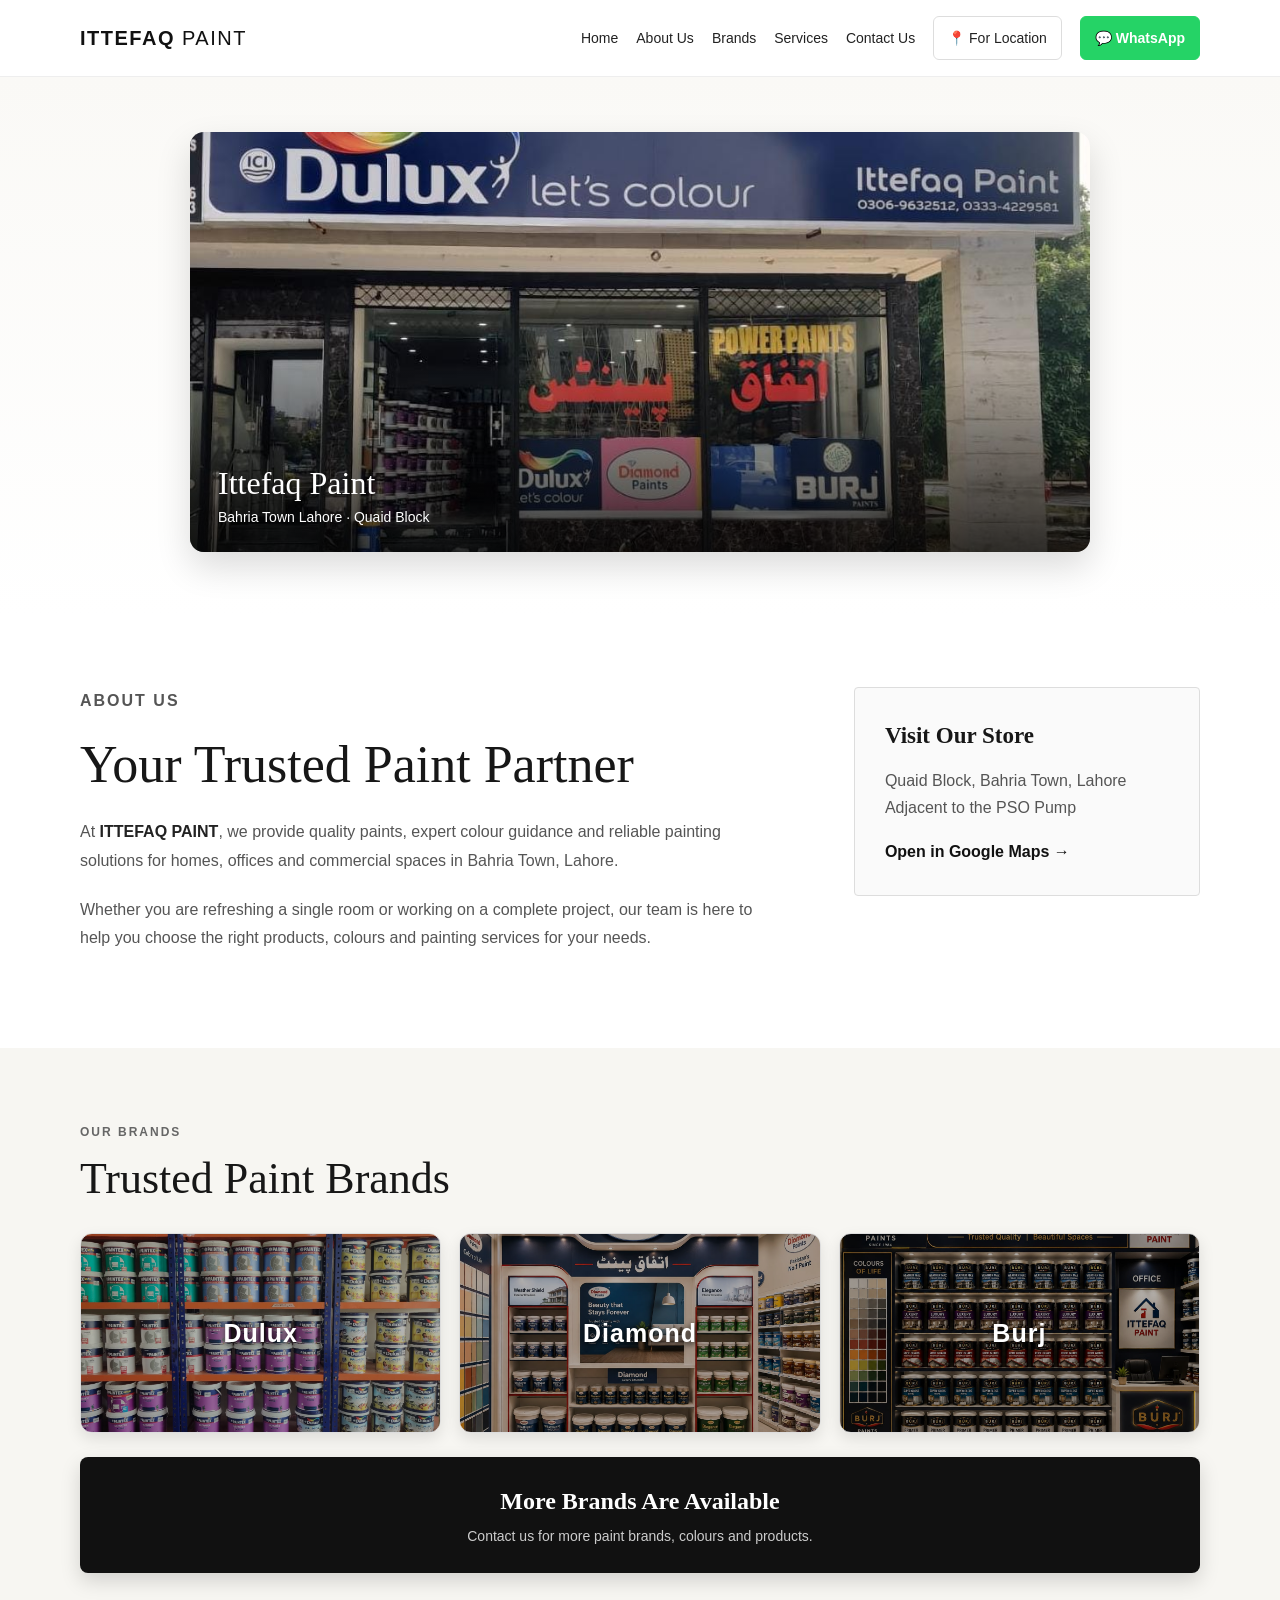
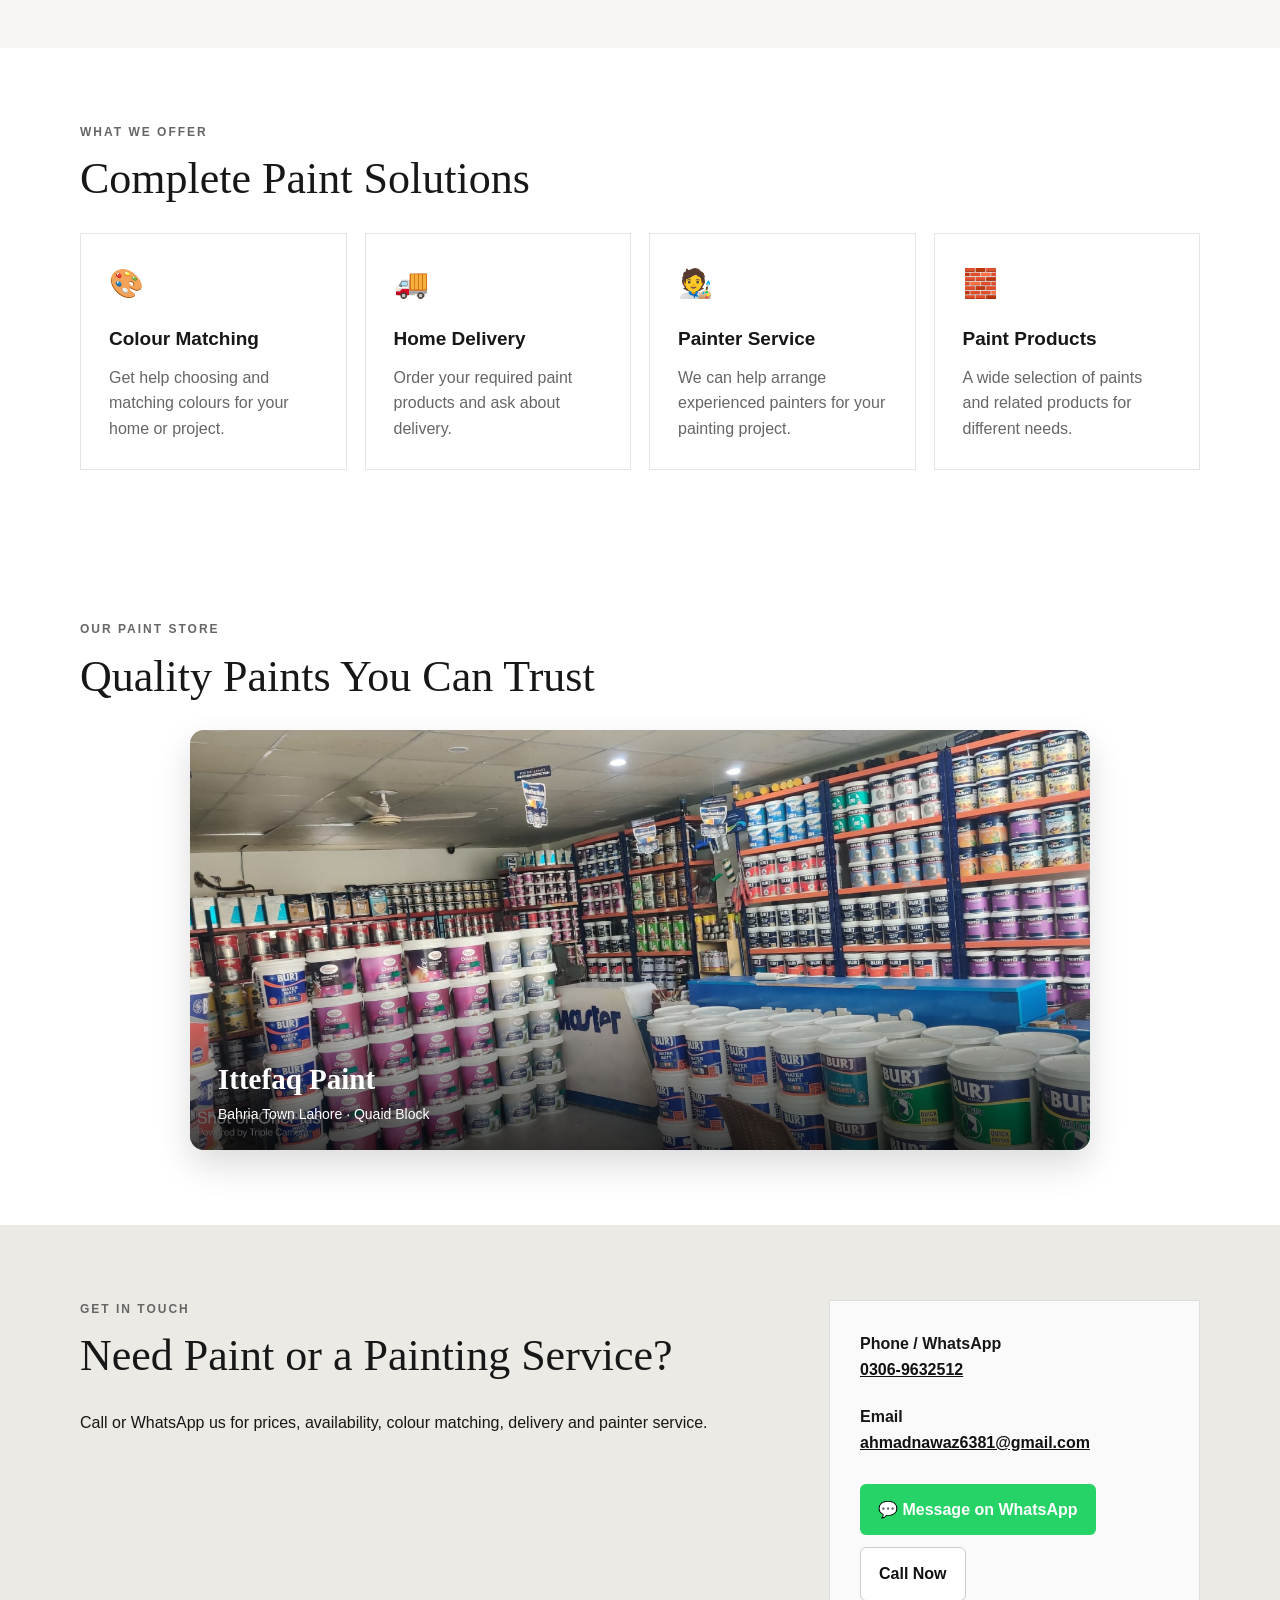
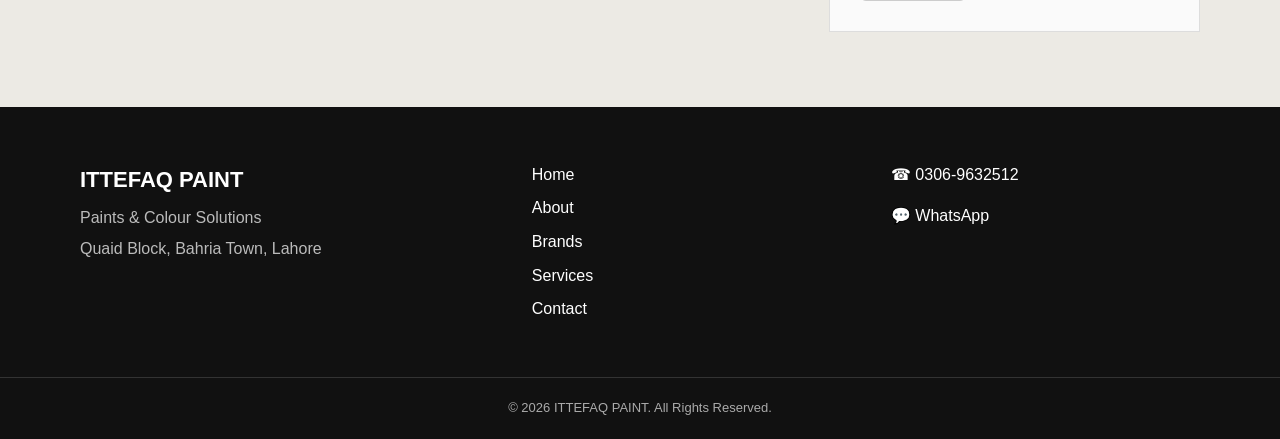
<file: index.html>
<!DOCTYPE html>
<html lang="en">

<head>
  <meta charset="UTF-8">
  <meta name="viewport" content="width=device-width, initial-scale=1.0">

  <meta name="description"
    content="ITTEFAQ PAINT - Quality paints, colour matching, home delivery and painting services in Quaid Block, Bahria Town Lahore.">

  <title>ITTEFAQ PAINT | Paints & Colour Solutions</title>

  <link rel="stylesheet" href="style.css">
</head>

<body>

  <!-- ================= HEADER ================= -->

  <header class="site-header">

    <div class="container nav-wrap">

      <a class="logo" href="#home">
        ITTEFAQ <span>PAINT</span>
      </a>

      <button
        class="menu-btn"
        type="button"
        aria-label="Open menu"
        aria-expanded="false">
        ☰
      </button>

      <nav class="nav" aria-label="Main navigation">

        <a href="#home">Home</a>
        <a href="#about">About Us</a>
        <a href="#brands">Brands</a>
        <a href="#services">Services</a>
        <a href="#contact">Contact Us</a>

        <a
          class="location-btn"
          target="_blank"
          rel="noopener"
          href="https://www.google.com/maps/search/?api=1&query=Ittefaq+Paint+Quaid+Block+Bahria+Town+Lahore">
          📍 For Location
        </a>

        <a
          class="whatsapp-btn"
          target="_blank"
          rel="noopener"
          href="https://wa.me/923069632512?text=Assalam-o-Alaikum%2C%20I%20want%20to%20ask%20about%20paint%20products%20and%20services.">
          💬 WhatsApp
        </a>

      </nav>

    </div>

  </header>


  <main>

    <!-- ================= HERO / FRONT SHOP PICTURE ================= -->

    <section id="home" class="hero">

      <div class="container">

        <div class="hero-shop-image">

          <img
            src="front.jpg.jpeg"
            alt="Ittefaq Paint Bahria Town Lahore">

          <div class="hero-shop-label">

            <h2>Ittefaq Paint</h2>

            <p>
              Bahria Town Lahore · Quaid Block
            </p>

          </div>

        </div>

      </div>

    </section>


    <!-- ================= ABOUT ================= -->

    <section id="about" class="section about-section">

      <div class="container about-grid">

        <div class="about-content">

          <p class="eyebrow">ABOUT US</p>

          <h2>Your Trusted Paint Partner</h2>

          <p>
            At <strong>ITTEFAQ PAINT</strong>, we provide quality paints,
            expert colour guidance and reliable painting solutions for
            homes, offices and commercial spaces in Bahria Town, Lahore.
          </p>

          <p>
            Whether you are refreshing a single room or working on a
            complete project, our team is here to help you choose the
            right products, colours and painting services for your needs.
          </p>

        </div>


        <div class="info-box">

          <strong>Visit Our Store</strong>

          <p>
            Quaid Block, Bahria Town, Lahore
            <br>
            Adjacent to the PSO Pump
          </p>

          <a
            target="_blank"
            rel="noopener"
            href="https://www.google.com/maps/search/?api=1&query=Ittefaq+Paint+Quaid+Block+Bahria+Town+Lahore">
            Open in Google Maps →
          </a>

        </div>

      </div>

    </section>


    <!-- ================= THREE BRAND PICTURES ================= -->

    <section id="brands" class="section light">

      <div class="container">

        <p class="eyebrow">OUR BRANDS</p>

        <h2>Trusted Paint Brands</h2>

        <div class="brands">

          <!-- DULUX -->

          <div class="brand-card dulux">

            <div class="overlay"></div>

            <span class="brand-name">
              Dulux
            </span>

          </div>


          <!-- DIAMOND -->

          <div class="brand-card diamond">

            <div class="overlay"></div>

            <span class="brand-name">
              Diamond
            </span>

          </div>


          <!-- BURJ -->

          <div class="brand-card burj">

            <div class="overlay"></div>

            <span class="brand-name">
              Burj
            </span>

          </div>

        </div>


        <!-- MORE BRANDS BOX -->

        <div class="more-brands-box">

          <strong>More Brands Are Available</strong>

          <span>
            Contact us for more paint brands, colours and products.
          </span>

        </div>

      </div>

    </section>


    <!-- ================= SERVICES ================= -->

    <section id="services" class="section">

      <div class="container">

        <p class="eyebrow">WHAT WE OFFER</p>

        <h2>Complete Paint Solutions</h2>

        <div class="cards">

          <article class="card">

            <div class="icon">🎨</div>

            <h3>Colour Matching</h3>

            <p>
              Get help choosing and matching colours
              for your home or project.
            </p>

          </article>


          <article class="card">

            <div class="icon">🚚</div>

            <h3>Home Delivery</h3>

            <p>
              Order your required paint products
              and ask about delivery.
            </p>

          </article>


          <article class="card">

            <div class="icon">🧑‍🎨</div>

            <h3>Painter Service</h3>

            <p>
              We can help arrange experienced painters
              for your painting project.
            </p>

          </article>


          <article class="card">

            <div class="icon">🧱</div>

            <h3>Paint Products</h3>

            <p>
              A wide selection of paints and related
              products for different needs.
            </p>

          </article>

        </div>

      </div>

    </section>


    <!-- ================= SECOND SHOP IMAGE ================= -->

    <section class="section shop-photo-section">

      <div class="container">

        <p class="eyebrow">OUR PAINT STORE</p>

        <h2>Quality Paints You Can Trust</h2>

        <div class="shop-photo">

          <img
            src="back.jpg.jpeg"
            alt="Ittefaq Paint Store Bahria Town Lahore">

          <div class="shop-photo-label">

            <strong>Ittefaq Paint</strong>

            <span>
              Bahria Town Lahore · Quaid Block
            </span>

          </div>

        </div>

      </div>

    </section>


    <!-- ================= CONTACT ================= -->

    <section id="contact" class="section contact">

      <div class="container contact-grid">

        <div>

          <p class="eyebrow">GET IN TOUCH</p>

          <h2>Need Paint or a Painting Service?</h2>

          <p>
            Call or WhatsApp us for prices, availability,
            colour matching, delivery and painter service.
          </p>

        </div>


        <div class="contact-card">

          <p>
            <strong>Phone / WhatsApp</strong>
            <br>

            <a href="tel:+923069632512">
              0306-9632512
            </a>
          </p>


          <p>
            <strong>Email</strong>
            <br>

            <a href="mailto:ahmadnawaz6381@gmail.com">
              ahmadnawaz6381@gmail.com
            </a>
          </p>


          <div class="hero-actions">

            <a
              class="whatsapp-large"
              target="_blank"
              rel="noopener"
              href="https://wa.me/923069632512?text=Assalam-o-Alaikum%2C%20I%20want%20to%20ask%20about%20paint%20products%20and%20services.">
              💬 Message on WhatsApp
            </a>

            <a
              class="secondary-btn"
              href="tel:+923069632512">
              Call Now
            </a>

          </div>

        </div>

      </div>

    </section>

  </main>


  <!-- ================= FOOTER ================= -->

  <footer class="main-footer">

    <div class="container footer-content">

      <div class="footer-brand">

        <h3>ITTEFAQ PAINT</h3>

        <p>Paints & Colour Solutions</p>

        <p>
          Quaid Block, Bahria Town, Lahore
        </p>

      </div>


      <div class="footer-links">

        <a href="#home">Home</a>
        <a href="#about">About</a>
        <a href="#brands">Brands</a>
        <a href="#services">Services</a>
        <a href="#contact">Contact</a>

      </div>


      <div class="footer-contact">

        <p>
          ☎ 0306-9632512
        </p>

        <a
          target="_blank"
          rel="noopener"
          href="https://wa.me/923069632512?text=Assalam-o-Alaikum%2C%20I%20want%20to%20ask%20about%20paint%20products%20and%20services.">
          💬 WhatsApp
        </a>

      </div>

    </div>


    <div class="footer-bottom">
      © 2026 ITTEFAQ PAINT. All Rights Reserved.
    </div>

  </footer>


  <script src="script.js"></script>

</body>

</html>
</file>
<file: style.css>
/* =====================================================
   GLOBAL
   ===================================================== */

* {
  box-sizing: border-box;
}

html {
  scroll-behavior: smooth;
}

body {
  margin: 0;
  font-family: Arial, Helvetica, sans-serif;
  color: #171717;
  background: #ffffff;
  line-height: 1.6;
}

img {
  max-width: 100%;
}

.container {
  width: min(1120px, 92%);
  margin: 0 auto;
}


/* =====================================================
   HEADER
   ===================================================== */

.site-header {
  position: sticky;
  top: 0;
  z-index: 1000;
  background: rgba(255, 255, 255, 0.98);
  border-bottom: 1px solid #eeeeee;
}

.nav-wrap {
  min-height: 76px;
  display: flex;
  align-items: center;
  justify-content: space-between;
  gap: 20px;
  position: relative;
}

.logo {
  font-weight: 800;
  letter-spacing: 1.5px;
  text-decoration: none;
  color: #111111;
  font-size: 20px;
}

.logo span {
  font-weight: 400;
}

.nav {
  display: flex;
  align-items: center;
  gap: 18px;
}

.nav a {
  color: #222222;
  text-decoration: none;
  font-size: 14px;
}

.nav a:hover {
  opacity: 0.7;
}

.location-btn,
.whatsapp-btn {
  padding: 10px 14px !important;
  border-radius: 6px;
}

.location-btn {
  border: 1px solid #dddddd;
}

.whatsapp-btn {
  background: #25d366;
  color: #ffffff !important;
  border: 1px solid #25d366;
  font-weight: 700;
}


/* =====================================================
   MOBILE MENU
   ===================================================== */

.menu-btn {
  display: none;
  border: 0;
  background: transparent;
  font-size: 30px;
  cursor: pointer;
  padding: 8px;
  color: #111111;
  line-height: 1;
}


/* =====================================================
   HERO
   ===================================================== */

.hero {
  padding: 55px 0 65px;
  background: linear-gradient(
    180deg,
    #faf9f6,
    #ffffff
  );
}

.hero-shop-image {
  position: relative;
  width: 100%;
  max-width: 900px;
  height: 420px;
  margin: 0 auto;
  overflow: hidden;
  border-radius: 14px;
  background: #eeeeee;

  box-shadow:
    0 15px 35px rgba(0, 0, 0, 0.14);
}

.hero-shop-image img {
  width: 100%;
  height: 100%;
  display: block;
  object-fit: cover;
  object-position: center;
}

.hero-shop-image::after {
  content: "";
  position: absolute;
  left: 0;
  right: 0;
  bottom: 0;
  height: 45%;

  background: linear-gradient(
    to top,
    rgba(0, 0, 0, 0.72),
    transparent
  );

  pointer-events: none;
}

.hero-shop-label {
  position: absolute;
  left: 28px;
  right: 28px;
  bottom: 24px;
  z-index: 2;
  color: #ffffff;
}

.hero-shop-label h2 {
  margin: 0 0 5px;
  font-family: Georgia, "Times New Roman", serif;
  font-size: 32px;
  line-height: 1.15;
  font-weight: 500;
}

.hero-shop-label p {
  margin: 0;
  font-size: 14px;
  line-height: 1.5;
}


/* =====================================================
   GENERAL SECTIONS
   ===================================================== */

.section {
  padding: 75px 0;
}

.eyebrow {
  text-transform: uppercase;
  letter-spacing: 2px;
  font-size: 12px;
  font-weight: 700;
  color: #666666;
  margin: 0 0 12px;
}

.section h2 {
  font-family: Georgia, "Times New Roman", serif;
  font-size: 44px;
  line-height: 1.15;
  font-weight: 500;
  margin: 0 0 28px;
  color: #171717;
}


/* =====================================================
   ABOUT US
   ===================================================== */

.about-section {
  padding-top: 70px;
  padding-bottom: 75px;
}

.about-grid {
  display: grid;
  grid-template-columns: 1.35fr 0.65fr;
  gap: 55px;
  align-items: start;
}

.about-content {
  max-width: 720px;
}

.about-content h2 {
  font-family: Georgia, "Times New Roman", serif;
  font-size: clamp(36px, 5vw, 52px);
  line-height: 1.1;
  font-weight: 500;
  margin: 0 0 25px;
  color: #171717;
}

.about-content p {
  margin: 0 0 20px;
  color: #555555;
  font-size: 16px;
  line-height: 1.8;
  max-width: 700px;
}

.about-content strong {
  color: #222222;
}


/* =====================================================
   VISIT STORE BOX
   ===================================================== */

.info-box {
  border: 1px solid #dddddd;
  padding: 30px;
  background: #fafafa;
  border-radius: 4px;
}

.info-box strong {
  display: block;
  font-family: Georgia, "Times New Roman", serif;
  font-size: 23px;
  margin-bottom: 12px;
}

.info-box p {
  margin: 0 0 18px;
  color: #555555;
  line-height: 1.7;
}

.info-box a {
  color: #111111;
  font-weight: 700;
  text-decoration: none;
}

.info-box a:hover {
  text-decoration: underline;
}


/* =====================================================
   BRANDS
   ===================================================== */

.light {
  background: #f7f6f2;
}

.brands {
  display: grid;

  /* THREE PICTURES IN ONE ROW */
  grid-template-columns: repeat(3, 1fr);

  gap: 18px;
}

.brand-card {
  position: relative;
  height: 200px;
  border-radius: 12px;
  overflow: hidden;
  border: 1px solid #dddddd;

  display: flex;
  align-items: center;
  justify-content: center;

  background-size: cover;
  background-position: center;

  box-shadow:
    0 6px 15px rgba(0, 0, 0, 0.10);

  transition:
    transform 0.3s ease,
    box-shadow 0.3s ease;
}

.brand-card:hover {
  transform: translateY(-5px);

  box-shadow:
    0 12px 25px rgba(0, 0, 0, 0.16);
}


/* REAL BRAND PICTURES */

.brand-card.dulux {
  background-image: url("dulux.jpg.jpeg");
}

.brand-card.diamond {
  background-image: url("diamond.jpg.jpeg");
}

.brand-card.burj {
  background-image: url("burj.jpg.jpeg");
}


/* Brand overlay */

.brand-card .overlay {
  position: absolute;
  inset: 0;

  background: rgba(0, 0, 0, 0.30);

  z-index: 1;

  transition:
    background 0.3s ease;
}

.brand-card:hover .overlay {
  background: rgba(0, 0, 0, 0.42);
}


/* Brand name */

.brand-name {
  position: relative;
  z-index: 2;

  color: #ffffff;

  font-size: 25px;
  font-weight: 800;

  letter-spacing: 1px;

  text-shadow:
    0 2px 6px rgba(0, 0, 0, 0.9);
}


/* =====================================================
   MORE BRANDS BLACK BOX
   ===================================================== */

.more-brands-box {
  margin-top: 24px;

  padding: 25px 28px;

  background: #111111;

  color: #ffffff;

  border-radius: 8px;

  text-align: center;

  box-shadow:
    0 8px 20px rgba(0, 0, 0, 0.15);
}

.more-brands-box strong {
  display: block;

  font-family: Georgia, "Times New Roman", serif;

  font-size: 24px;

  margin-bottom: 5px;
}

.more-brands-box span {
  display: block;

  color: #cccccc;

  font-size: 14px;
}


/* =====================================================
   SERVICE CARDS
   ===================================================== */

.cards {
  display: grid;
  grid-template-columns: repeat(4, 1fr);
  gap: 18px;
}

.card {
  border: 1px solid #e5e5e5;
  padding: 28px;
  min-height: 220px;
  background: #ffffff;

  transition:
    transform 0.25s ease,
    box-shadow 0.25s ease;
}

.card:hover {
  transform: translateY(-5px);

  box-shadow:
    0 10px 25px rgba(0, 0, 0, 0.08);
}

.icon {
  font-size: 28px;
  margin-bottom: 18px;
}

.card h3 {
  margin: 0 0 10px;
  font-size: 19px;
}

.card p {
  color: #666666;
  margin: 0;
  line-height: 1.6;
}


/* =====================================================
   SECOND SHOP PHOTO
   ===================================================== */

.shop-photo-section {
  background: #ffffff;
}

.shop-photo {
  position: relative;
  width: 100%;
  max-width: 900px;
  height: 420px;
  margin: 0 auto;
  overflow: hidden;
  border-radius: 14px;
  background: #eeeeee;

  box-shadow:
    0 15px 35px rgba(0, 0, 0, 0.14);
}

.shop-photo img {
  width: 100%;
  height: 100%;
  display: block;
  object-fit: cover;
  object-position: center;
}

.shop-photo::after {
  content: "";
  position: absolute;
  left: 0;
  right: 0;
  bottom: 0;
  height: 42%;

  background: linear-gradient(
    to top,
    rgba(0, 0, 0, 0.72),
    transparent
  );

  pointer-events: none;
}

.shop-photo-label {
  position: absolute;
  left: 28px;
  right: 28px;
  bottom: 24px;
  z-index: 2;
  color: #ffffff;
}

.shop-photo-label strong {
  display: block;
  font-family: Georgia, "Times New Roman", serif;
  font-size: 29px;
  line-height: 1.2;
  margin-bottom: 4px;
}

.shop-photo-label span {
  font-size: 14px;
}


/* =====================================================
   CONTACT
   ===================================================== */

.contact {
  background: #eceae4;
}

.contact-grid {
  display: grid;
  grid-template-columns: 1.3fr 0.7fr;
  gap: 60px;
  align-items: start;
}

.contact-card {
  border: 1px solid #dddddd;
  padding: 30px;
  background: #fafafa;
}

.contact-card p {
  margin-top: 0;
  margin-bottom: 22px;
}

.contact-card a {
  color: #111111;
  font-weight: 700;
}

.hero-actions {
  display: flex;
  gap: 12px;
  flex-wrap: wrap;
  margin-top: 28px;
}

.primary-btn,
.secondary-btn,
.whatsapp-large {
  display: inline-block;
  padding: 13px 18px;
  border-radius: 6px;
  text-decoration: none;
  font-weight: 700;
}

.primary-btn {
  background: #151515;
  color: #ffffff;
}

.secondary-btn {
  border: 1px solid #cccccc;
  color: #222222;
  background: #ffffff;
}

.whatsapp-large {
  background: #25d366;
  color: #ffffff !important;
}


/* =====================================================
   FOOTER
   ===================================================== */

.main-footer {
  background: #111111;
  color: #ffffff;
}

.footer-content {
  padding: 55px 0;

  display: grid;
  grid-template-columns: 1.3fr 1fr 1fr;
  gap: 50px;
}

.footer-brand h3 {
  margin: 0 0 8px;
  font-size: 22px;
}

.footer-brand p {
  margin: 5px 0;
  color: #bbbbbb;
}

.footer-links {
  display: flex;
  flex-direction: column;
  gap: 8px;
}

.footer-links a,
.footer-contact a {
  color: #ffffff;
  text-decoration: none;
}

.footer-links a:hover,
.footer-contact a:hover {
  opacity: 0.7;
}

.footer-contact p {
  margin-top: 0;
}

.footer-bottom {
  border-top: 1px solid #333333;
  padding: 20px;
  text-align: center;
  color: #aaaaaa;
  font-size: 13px;
}


/* =====================================================
   TABLET
   ===================================================== */

@media (max-width: 850px) {

  .nav-wrap {
    min-height: 70px;
  }

  .menu-btn {
    display: block;
    position: relative;
    z-index: 1002;
  }

  .nav {
    display: none;

    position: absolute;
    left: 0;
    right: 0;
    top: 70px;

    width: 100%;

    background: #ffffff;

    padding: 15px;

    flex-direction: column;
    align-items: stretch;

    gap: 5px;

    border-bottom: 1px solid #dddddd;

    box-shadow:
      0 10px 20px rgba(0, 0, 0, 0.12);

    z-index: 1001;
  }

  .nav.open {
    display: flex !important;
  }

  .nav a {
    display: block;
    padding: 12px 10px;
    font-size: 15px;
  }

  .location-btn,
  .whatsapp-btn {
    text-align: center;
  }

  .hero {
    padding: 40px 0 55px;
  }

  .hero-shop-image {
    height: 350px;
  }

  .about-grid,
  .contact-grid {
    grid-template-columns: 1fr;
    gap: 35px;
  }

  .cards {
    grid-template-columns: repeat(2, 1fr);
  }

  .shop-photo {
    height: 350px;
  }

  .footer-content {
    grid-template-columns: 1fr 1fr;
  }
}


/* =====================================================
   MOBILE
   ===================================================== */

@media (max-width: 520px) {

  .container {
    width: 90%;
  }

  .nav-wrap {
    min-height: 68px;
  }

  .logo {
    font-size: 18px;
    letter-spacing: 1px;
  }

  .menu-btn {
    font-size: 29px;
    padding: 6px;
  }

  .nav {
    top: 68px;
  }


  /* HERO */

  .hero {
    padding: 24px 0 40px;
  }

  .hero-shop-image {
    width: 100%;
    height: 230px;
    border-radius: 10px;

    box-shadow:
      0 10px 25px rgba(0, 0, 0, 0.12);
  }

  .hero-shop-image img {
    object-position: center;
  }

  .hero-shop-label {
    left: 14px;
    right: 14px;
    bottom: 13px;
  }

  .hero-shop-label h2 {
    font-size: 22px;
    margin-bottom: 3px;
  }

  .hero-shop-label p {
    font-size: 11px;
  }


  /* SECTIONS */

  .section {
    padding: 55px 0;
  }

  .eyebrow {
    font-size: 11px;
    letter-spacing: 1.8px;
    margin-bottom: 10px;
  }

  .section h2 {
    font-size: 34px;
    margin-bottom: 23px;
  }


  /* ABOUT */

  .about-section {
    padding-top: 50px;
    padding-bottom: 55px;
  }

  .about-content h2 {
    font-size: 36px;
    line-height: 1.12;
    margin-bottom: 20px;
  }

  .about-content p {
    font-size: 15px;
    line-height: 1.75;
    margin-bottom: 18px;
  }

  .info-box {
    padding: 23px;
    margin-top: 2px;
  }

  .info-box strong {
    font-size: 21px;
  }


  /* =================================================
     THREE BRAND PICTURES - MOBILE
     ================================================= */

  .brands {
    grid-template-columns: repeat(3, 1fr);
    gap: 7px;
  }

  .brand-card {
    height: 115px;
    border-radius: 8px;
  }

  .brand-name {
    font-size: 14px;
    letter-spacing: 0;
  }

  .brand-card .overlay {
    background: rgba(0, 0, 0, 0.32);
  }


  /* MORE BRANDS */

  .more-brands-box {
    margin-top: 16px;
    padding: 20px 14px;
    border-radius: 7px;
  }

  .more-brands-box strong {
    font-size: 18px;
    margin-bottom: 4px;
  }

  .more-brands-box span {
    font-size: 11px;
    line-height: 1.5;
  }


  /* SERVICES */

  .cards {
    grid-template-columns: 1fr;
    gap: 12px;
  }

  .card {
    min-height: auto;
    padding: 22px;
  }

  .icon {
    margin-bottom: 13px;
  }


  /* SECOND SHOP IMAGE */

  .shop-photo {
    height: 230px;
    border-radius: 10px;
  }

  .shop-photo-label {
    left: 14px;
    right: 14px;
    bottom: 13px;
  }

  .shop-photo-label strong {
    font-size: 22px;
    margin-bottom: 2px;
  }

  .shop-photo-label span {
    font-size: 11px;
  }


  /* CONTACT */

  .contact-grid {
    gap: 28px;
  }

  .contact-card {
    padding: 23px;
  }

  .hero-actions {
    flex-direction: column;
    gap: 10px;
  }

  .hero-actions a {
    text-align: center;
    width: 100%;
  }


  /* FOOTER */

  .footer-content {
    grid-template-columns: 1fr;
    gap: 30px;
    padding: 45px 0;
  }

  .footer-bottom {
    font-size: 11px;
    padding: 18px 10px;
  }
}


/* =====================================================
   VERY SMALL PHONES
   ===================================================== */

@media (max-width: 380px) {

  .logo {
    font-size: 16px;
  }

  .hero-shop-image {
    height: 210px;
  }

  .hero-shop-label h2 {
    font-size: 20px;
  }

  .about-content h2 {
    font-size: 32px;
  }

  .section h2 {
    font-size: 31px;
  }

  .brand-card {
    height: 105px;
  }

  .brand-name {
    font-size: 12px;
  }

  .shop-photo {
    height: 210px;
  }
}
</file>
